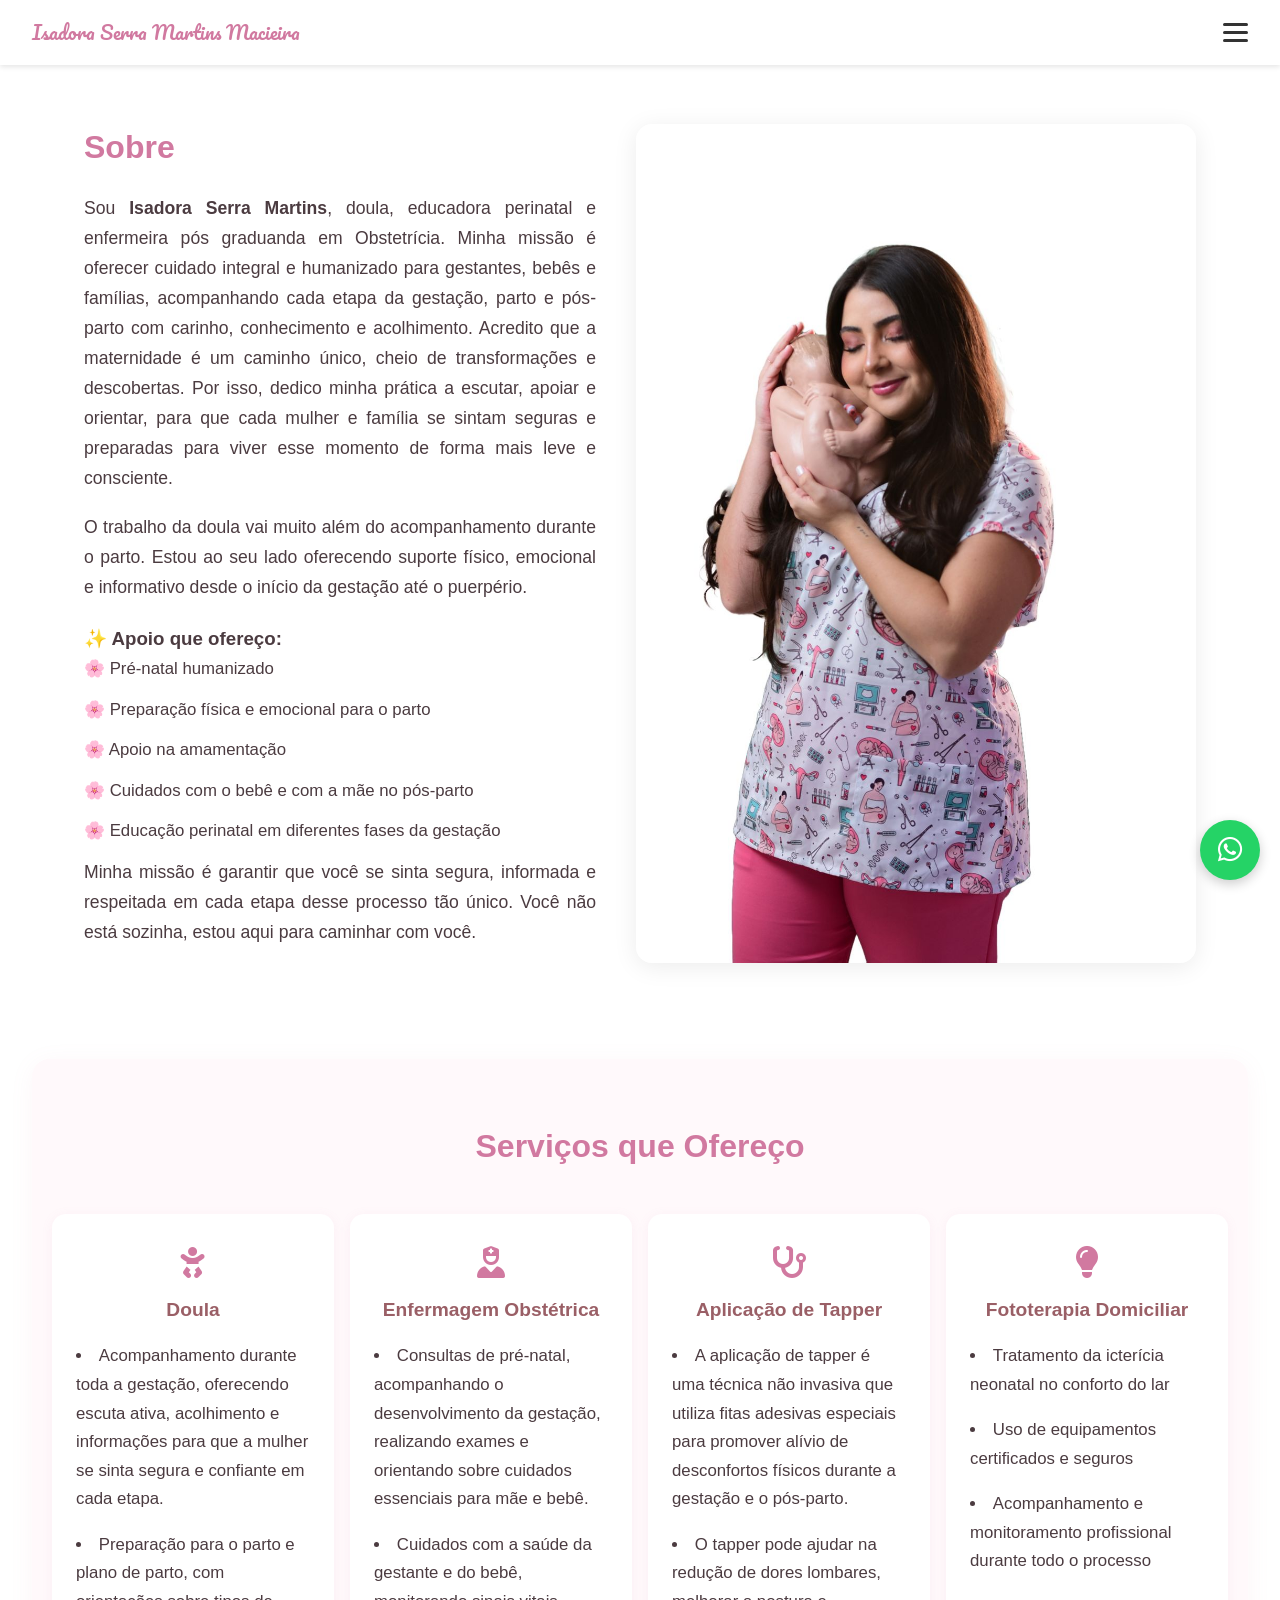
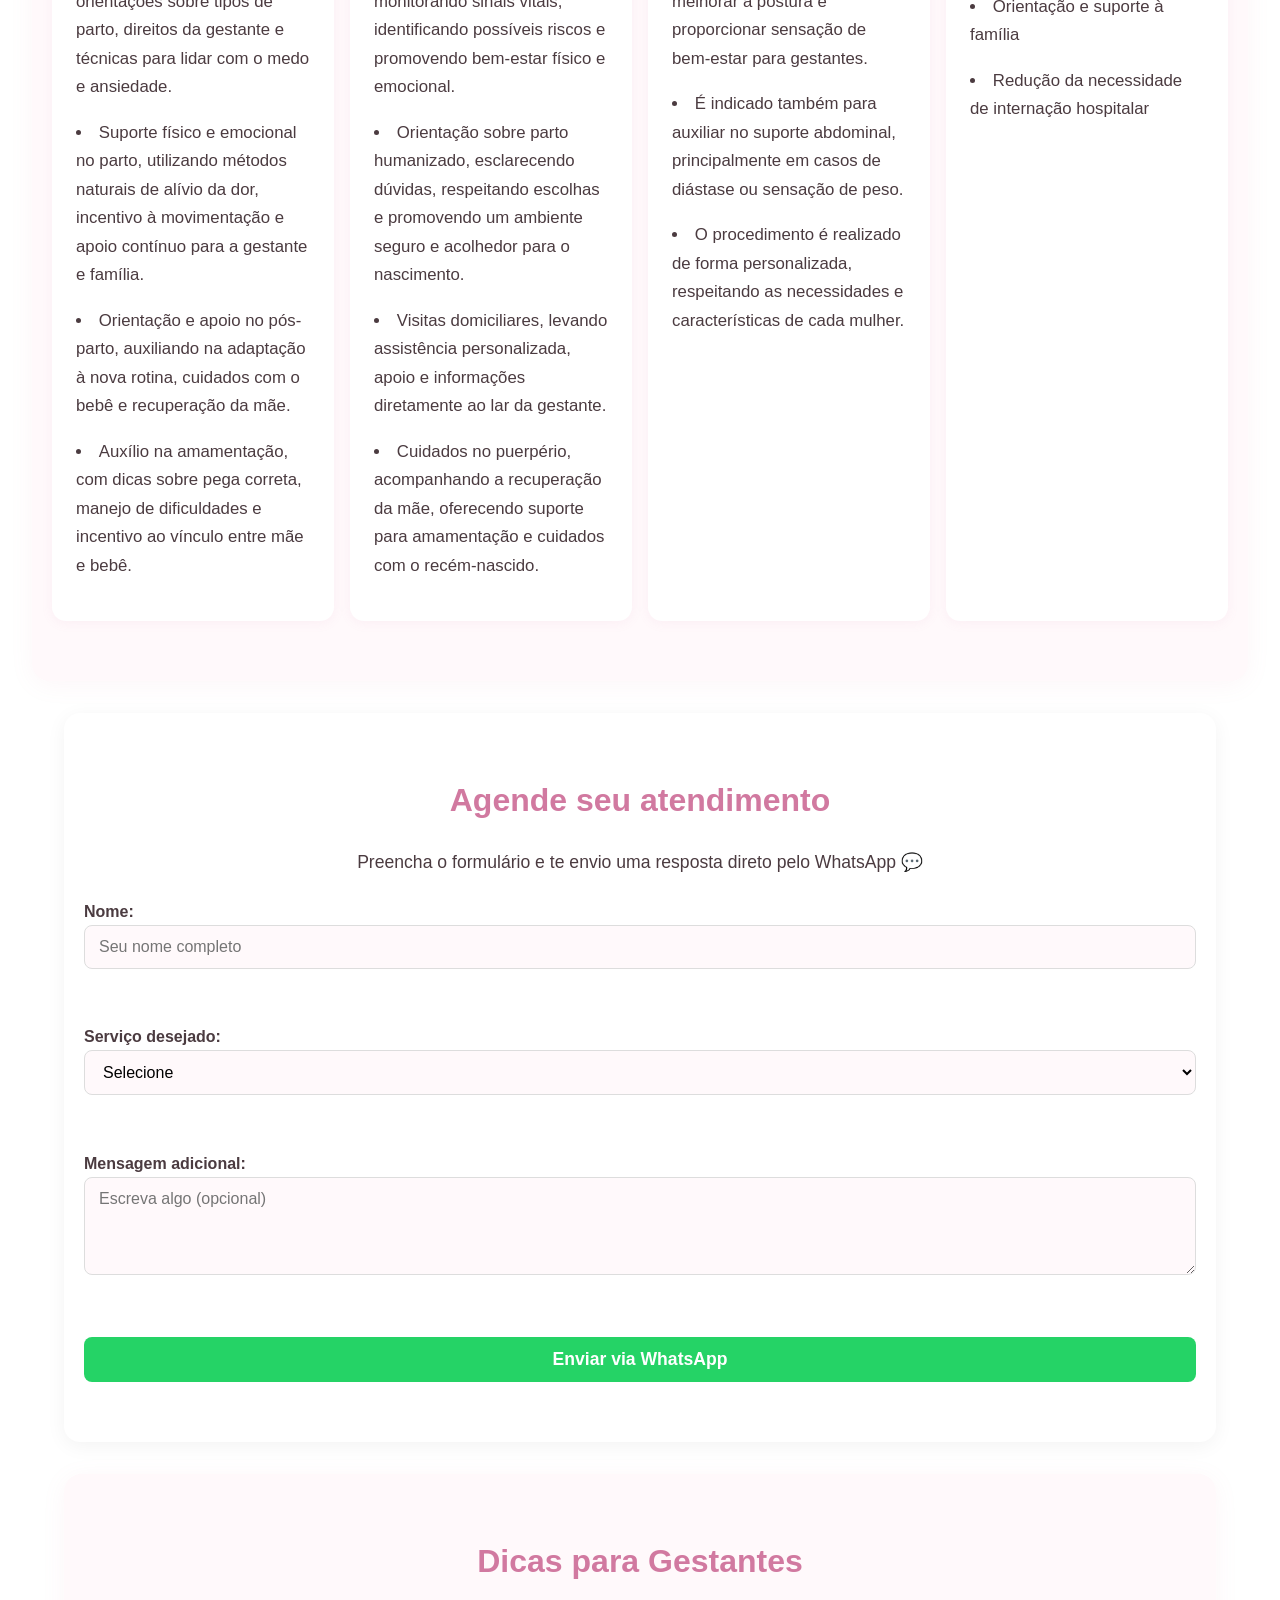
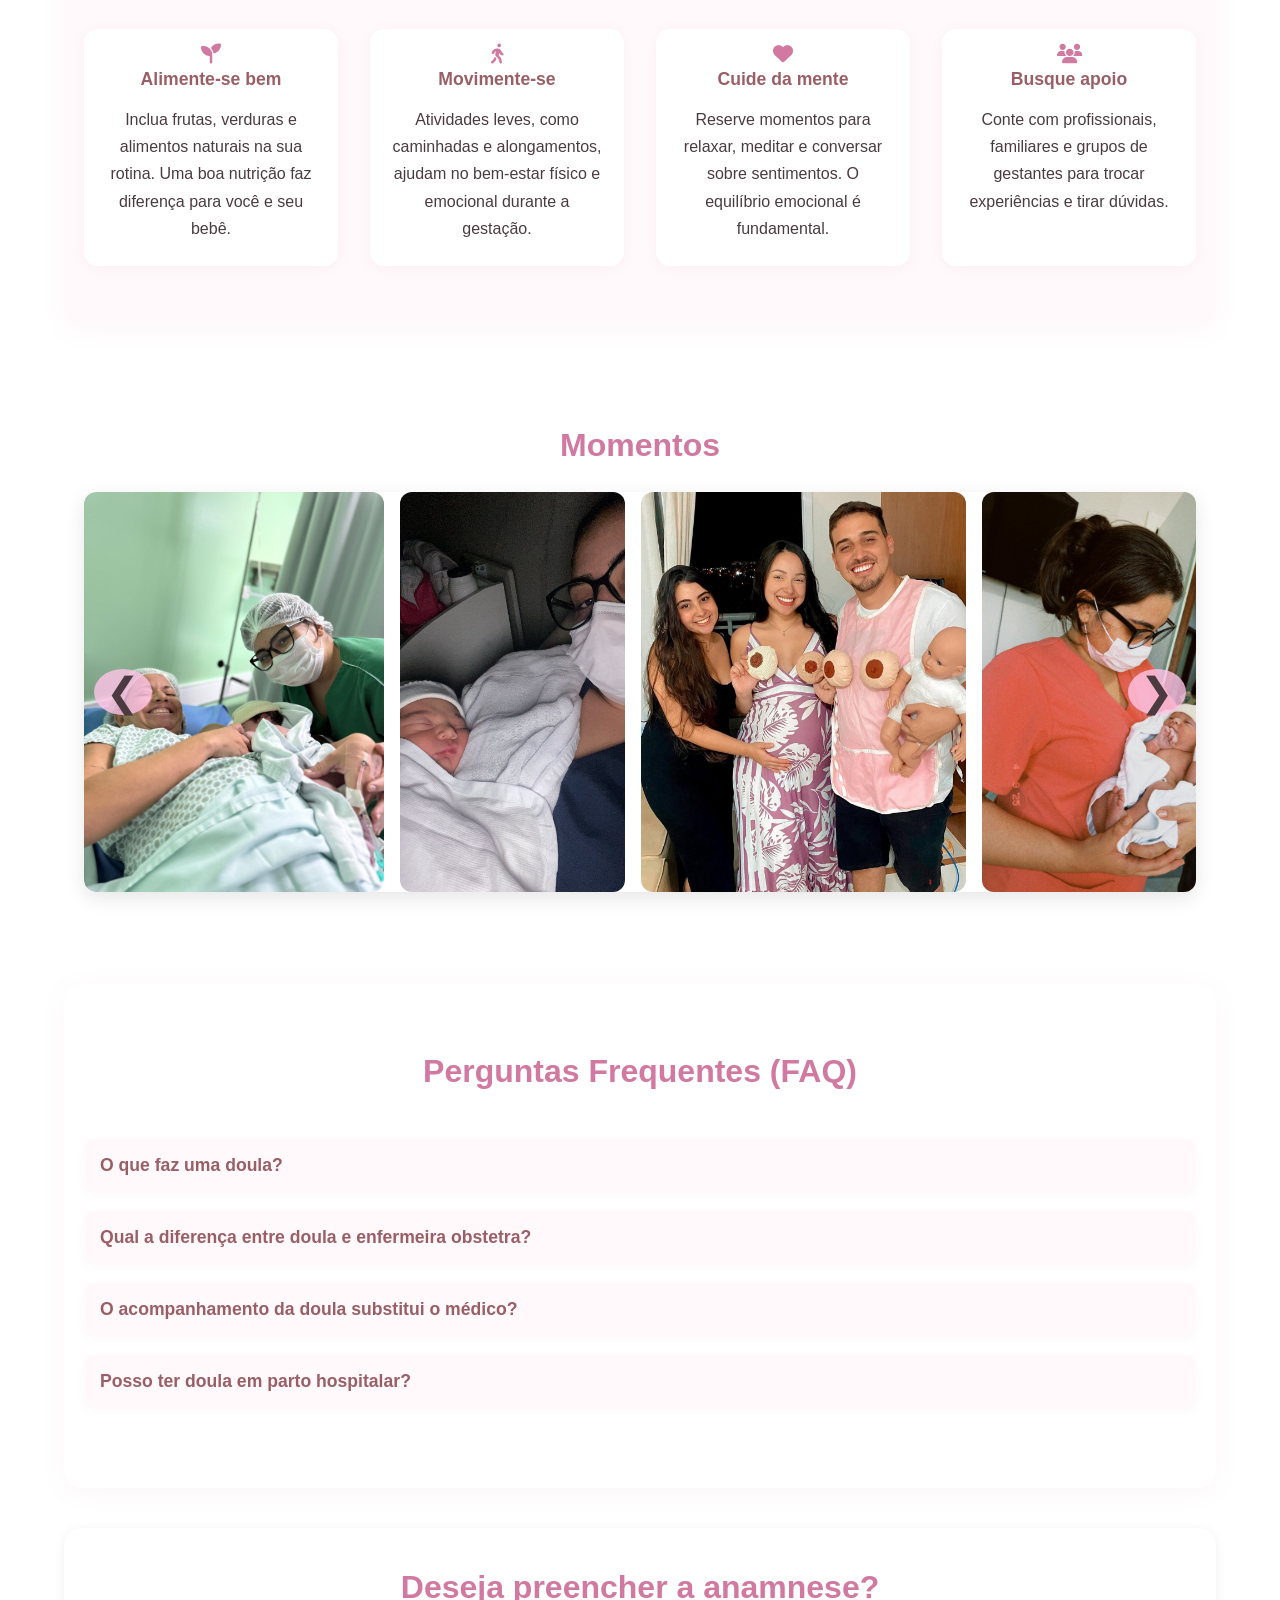
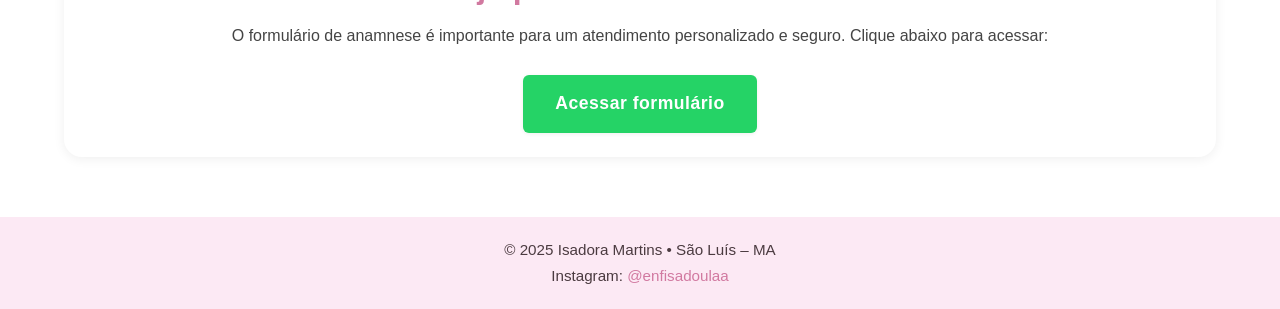
<file: index.html>
<!DOCTYPE html>
<html lang="pt-br">
  <head>
    <meta charset="UTF-8" />
    <meta name="viewport" content="width=device-width, initial-scale=1.0" />
    <title>Isadora Martins • Doula e Enfermeira</title>
    <link rel="stylesheet" href="style.css" />

    <!-- Font Awesome para ícones -->
    <link
      rel="stylesheet"
      href="https://cdnjs.cloudflare.com/ajax/libs/font-awesome/6.5.0/css/all.min.css"
      crossorigin="anonymous"
    />
    <!-- Google Fonts para logo manuscrita -->
    <link
      href="https://fonts.googleapis.com/css2?family=Pacifico&display=swap"
      rel="stylesheet"
    />
  </head>
  <body>
    <header class="navbar">
      <div class="logo">Isadora Serra Martins Macieira</div>
      <nav class="nav-links" id="nav-links">
        <a href="#sobre">Sobre</a>
        <a href="#carrossel">Momentos</a>
        <a href="#servicos">Serviços</a>
        <a href="#contato">Contato</a>
        <a href="anamnese.html">Anamnese</a>
      </nav>
      <div class="hamburger" id="hamburger">
        <span></span>
        <span></span>
        <span></span>
      </div>
    </header>

    <section id="sobre" class="sobre-container">
      <div class="sobre-texto">
        <h2>Sobre</h2>
        <p>
          Sou <strong>Isadora Serra Martins</strong>, doula, educadora perinatal
          e enfermeira pós graduanda em Obstetrícia. Minha missão é oferecer
          cuidado integral e humanizado para gestantes, bebês e famílias,
          acompanhando cada etapa da gestação, parto e pós-parto com carinho,
          conhecimento e acolhimento. Acredito que a maternidade é um caminho
          único, cheio de transformações e descobertas. Por isso, dedico minha
          prática a escutar, apoiar e orientar, para que cada mulher e família
          se sintam seguras e preparadas para viver esse momento de forma mais
          leve e consciente.
        </p>

        <p>
          O trabalho da doula vai muito além do acompanhamento durante o parto.
          Estou ao seu lado oferecendo suporte físico, emocional e informativo
          desde o início da gestação até o puerpério.
        </p>

        <h3>✨ Apoio que ofereço:</h3>
        <ul class="apoio-lista">
          <li>🌸 Pré-natal humanizado</li>
          <li>🌸 Preparação física e emocional para o parto</li>
          <li>🌸 Apoio na amamentação</li>
          <li>🌸 Cuidados com o bebê e com a mãe no pós-parto</li>
          <li>🌸 Educação perinatal em diferentes fases da gestação</li>
        </ul>

        <p>
          Minha missão é garantir que você se sinta segura, informada e
          respeitada em cada etapa desse processo tão único. Você não está
          sozinha, estou aqui para caminhar com você.
        </p>
      </div>
      <div class="sobre-imagem">
        <img
          src="/momentos/bd360cfd-e242-46d6-9f64-256aa66e1a27.JPG"
          alt="Isadora Martins"
          loading="lazy"
        />
      </div>
    </section>

    <section id="servicos" class="servicos-container">
      <h2>Serviços que Ofereço</h2>
      <div class="servicos-lista">
        <div class="servico-card">
          <i class="fas fa-baby fa-2x"></i>
          <h3>Doula</h3>
          <ul>
            <li>
              Acompanhamento durante toda a gestação, oferecendo escuta ativa,
              acolhimento e informações para que a mulher se sinta segura e
              confiante em cada etapa.
            </li>
            <li>
              Preparação para o parto e plano de parto, com orientações sobre
              tipos de parto, direitos da gestante e técnicas para lidar com o
              medo e ansiedade.
            </li>
            <li>
              Suporte físico e emocional no parto, utilizando métodos naturais
              de alívio da dor, incentivo à movimentação e apoio contínuo para a
              gestante e família.
            </li>
            <li>
              Orientação e apoio no pós-parto, auxiliando na adaptação à nova
              rotina, cuidados com o bebê e recuperação da mãe.
            </li>
            <li>
              Auxílio na amamentação, com dicas sobre pega correta, manejo de
              dificuldades e incentivo ao vínculo entre mãe e bebê.
            </li>
          </ul>
        </div>
        <div class="servico-card">
          <i class="fas fa-user-nurse fa-2x"></i>
          <h3>Enfermagem Obstétrica</h3>
          <ul>
            <li>
              Consultas de pré-natal, acompanhando o desenvolvimento da
              gestação, realizando exames e orientando sobre cuidados essenciais
              para mãe e bebê.
            </li>
            <li>
              Cuidados com a saúde da gestante e do bebê, monitorando sinais
              vitais, identificando possíveis riscos e promovendo bem-estar
              físico e emocional.
            </li>
            <li>
              Orientação sobre parto humanizado, esclarecendo dúvidas,
              respeitando escolhas e promovendo um ambiente seguro e acolhedor
              para o nascimento.
            </li>
            <li>
              Visitas domiciliares, levando assistência personalizada, apoio e
              informações diretamente ao lar da gestante.
            </li>
            <li>
              Cuidados no puerpério, acompanhando a recuperação da mãe,
              oferecendo suporte para amamentação e cuidados com o
              recém-nascido.
            </li>
          </ul>
        </div>

        <div class="servico-card">
          <i class="fas fa-stethoscope fa-2x"></i>
          <h3>Aplicação de Tapper</h3>
          <ul>
            <li>
              A aplicação de tapper é uma técnica não invasiva que utiliza fitas
              adesivas especiais para promover alívio de desconfortos físicos
              durante a gestação e o pós-parto.
            </li>
            <li>
              O tapper pode ajudar na redução de dores lombares, melhorar a
              postura e proporcionar sensação de bem-estar para gestantes.
            </li>
            <li>
              É indicado também para auxiliar no suporte abdominal,
              principalmente em casos de diástase ou sensação de peso.
            </li>
            <li>
              O procedimento é realizado de forma personalizada, respeitando as
              necessidades e características de cada mulher.
            </li>
          </ul>
        </div>

        <div class="servico-card">
          <i class="fas fa-lightbulb fa-2x"></i>
          <h3>Fototerapia Domiciliar</h3>
          <ul>
            <li>Tratamento da icterícia neonatal no conforto do lar</li>
            <li>Uso de equipamentos certificados e seguros</li>
            <li>Acompanhamento e monitoramento profissional durante todo o processo</li>
            <li>Orientação e suporte à família</li>
            <li>Redução da necessidade de internação hospitalar</li>
          </ul>
        </div>
      </div>
    </section>

    <!-- Botão de WhatsApp -->
    <a
      class="whatsapp-button"
      href="https://wa.me/5598988583345"
      target="_blank"
      aria-label="Fale comigo no WhatsApp"
    >
      <i class="fab fa-whatsapp"></i>
    </a>

    <section id="contato">
      <h2>Agende seu atendimento</h2>
      <p>
        Preencha o formulário e te envio uma resposta direto pelo WhatsApp 💬
      </p>

      <form id="whatsapp-form" onsubmit="enviarParaWhatsApp(event)">
        <label
          >Nome:<br />
          <input
            type="text"
            id="nome"
            required
            placeholder="Seu nome completo"
          /> </label
        ><br /><br />

        <label
          >Serviço desejado:<br />
          <select id="servico" required>
            <option value="">Selecione</option>
            <option value="Consulta gestacional">Consulta gestacional</option>
            <option value="Acompanhamento de parto">
              Acompanhamento de parto
            </option>
            <option value="Apoio pós-parto">Apoio pós-parto</option>
            <option value="Amamentação">Amamentação</option>
          </select> </label
        ><br /><br />

        <label
          >Mensagem adicional:<br />
          <textarea
            id="mensagem"
            rows="4"
            placeholder="Escreva algo (opcional)"
          ></textarea></label
        ><br /><br />

        <button type="submit">Enviar via WhatsApp</button>
      </form>
    </section>

    <section id="dicas" class="dicas-container">
      <h2>Dicas para Gestantes</h2>
      <div class="dicas-lista">
        <div class="dica-card">
          <i class="fas fa-seedling fa-lg"></i>
          <h3>Alimente-se bem</h3>
          <p>
            Inclua frutas, verduras e alimentos naturais na sua rotina. Uma boa
            nutrição faz diferença para você e seu bebê.
          </p>
        </div>
        <div class="dica-card">
          <i class="fas fa-walking fa-lg"></i>
          <h3>Movimente-se</h3>
          <p>
            Atividades leves, como caminhadas e alongamentos, ajudam no
            bem-estar físico e emocional durante a gestação.
          </p>
        </div>
        <div class="dica-card">
          <i class="fas fa-heart fa-lg"></i>
          <h3>Cuide da mente</h3>
          <p>
            Reserve momentos para relaxar, meditar e conversar sobre
            sentimentos. O equilíbrio emocional é fundamental.
          </p>
        </div>
        <div class="dica-card">
          <i class="fas fa-users fa-lg"></i>
          <h3>Busque apoio</h3>
          <p>
            Conte com profissionais, familiares e grupos de gestantes para
            trocar experiências e tirar dúvidas.
          </p>
        </div>
      </div>
    </section>

    <section id="carrossel">
      <h2>Momentos</h2>
      <div class="carousel-container">
        <button class="prev" aria-label="Imagem anterior">&#10094;</button>

        <div class="carousel-slide" id="carousel-slide">
          <!-- As imagens serão inseridas pelo JS -->
        </div>

        <button class="next" aria-label="Próxima imagem">&#10095;</button>
      </div>
    </section>

    <section id="faq" class="faq-container">
      <h2>Perguntas Frequentes (FAQ)</h2>
      <div class="faq-lista">
        <div class="faq-item">
          <button class="faq-pergunta">O que faz uma doula?</button>
          <div class="faq-resposta">
            A doula é uma profissional que acompanha a gestante desde o início
            da gravidez até o pós-parto, oferecendo suporte físico, emocional e
            informativo. Ela ajuda a mulher a se preparar para o parto,
            esclarece dúvidas, orienta sobre técnicas de alívio da dor,
            respiração e posições, além de proporcionar acolhimento e segurança.
            A doula não realiza procedimentos médicos, mas está presente para
            garantir que a gestante se sinta amparada e respeitada em todas as
            etapas do processo.
          </div>
        </div>
        <div class="faq-item">
          <button class="faq-pergunta">
            Qual a diferença entre doula e enfermeira obstetra?
          </button>
          <div class="faq-resposta">
            A doula tem como principal função o apoio emocional, físico e
            informativo à gestante, sem realizar procedimentos médicos. Já a
            enfermeira obstetra é uma profissional de saúde habilitada para
            realizar cuidados clínicos, como consultas de pré-natal,
            monitoramento de sinais vitais, administração de medicamentos e
            assistência ao parto. Enquanto a doula complementa o cuidado com
            acolhimento e suporte, a enfermeira obstetra atua diretamente na
            saúde materno-infantil, podendo intervir em situações clínicas.
          </div>
        </div>
        <div class="faq-item">
          <button class="faq-pergunta">
            O acompanhamento da doula substitui o médico?
          </button>
          <div class="faq-resposta">
            Não. O trabalho da doula é complementar ao acompanhamento médico.
            Ela não substitui o obstetra, pediatra ou outros profissionais de
            saúde. A doula oferece suporte emocional, físico e informativo, mas
            todas as decisões clínicas e procedimentos médicos devem ser
            realizados por profissionais habilitados. O ideal é que a gestante
            conte com uma equipe multidisciplinar, onde a doula atua em conjunto
            com médicos e enfermeiros para garantir um cuidado integral.
          </div>
        </div>
        <div class="faq-item">
          <button class="faq-pergunta">
            Posso ter doula em parto hospitalar?
          </button>
          <div class="faq-resposta">
            Sim! A presença da doula é permitida em hospitais e é cada vez mais
            reconhecida como fundamental para o bem-estar da gestante. A doula
            pode ajudar a tornar o ambiente hospitalar mais acolhedor, apoiar a
            mulher nas decisões sobre o parto, facilitar a comunicação com a
            equipe médica e contribuir para uma experiência mais positiva e
            segura. É importante informar o hospital sobre o desejo de ter uma
            doula presente para garantir que tudo ocorra de forma tranquila.
          </div>
        </div>
      </div>
    </section>

    <section class="anamnese-chamada-container">
      <h2>Deseja preencher a anamnese?</h2>
      <p>
        O formulário de anamnese é importante para um atendimento personalizado
        e seguro. Clique abaixo para acessar:
      </p>
      <a href="anamnese.html" class="anamnese-chamada-btn"
        >Acessar formulário</a
      >
    </section>

    <footer>
      <p>© 2025 Isadora Martins • São Luís – MA</p>
      <p>
        Instagram:
        <a href="https://www.instagram.com/enfisadoulaa/" target="_blank"
          >@enfisadoulaa</a
        >
      </p>
    </footer>

    <!-- Scripts devem ser carregados antes do fechamento do body -->
    <script src="js/carrossel.js"></script>
    <script src="js/whatsapp.js"></script>
    <script src="js/navbar.js"></script>
    <script src="js/faq.js"></script>
  </body>
</html>
</file>
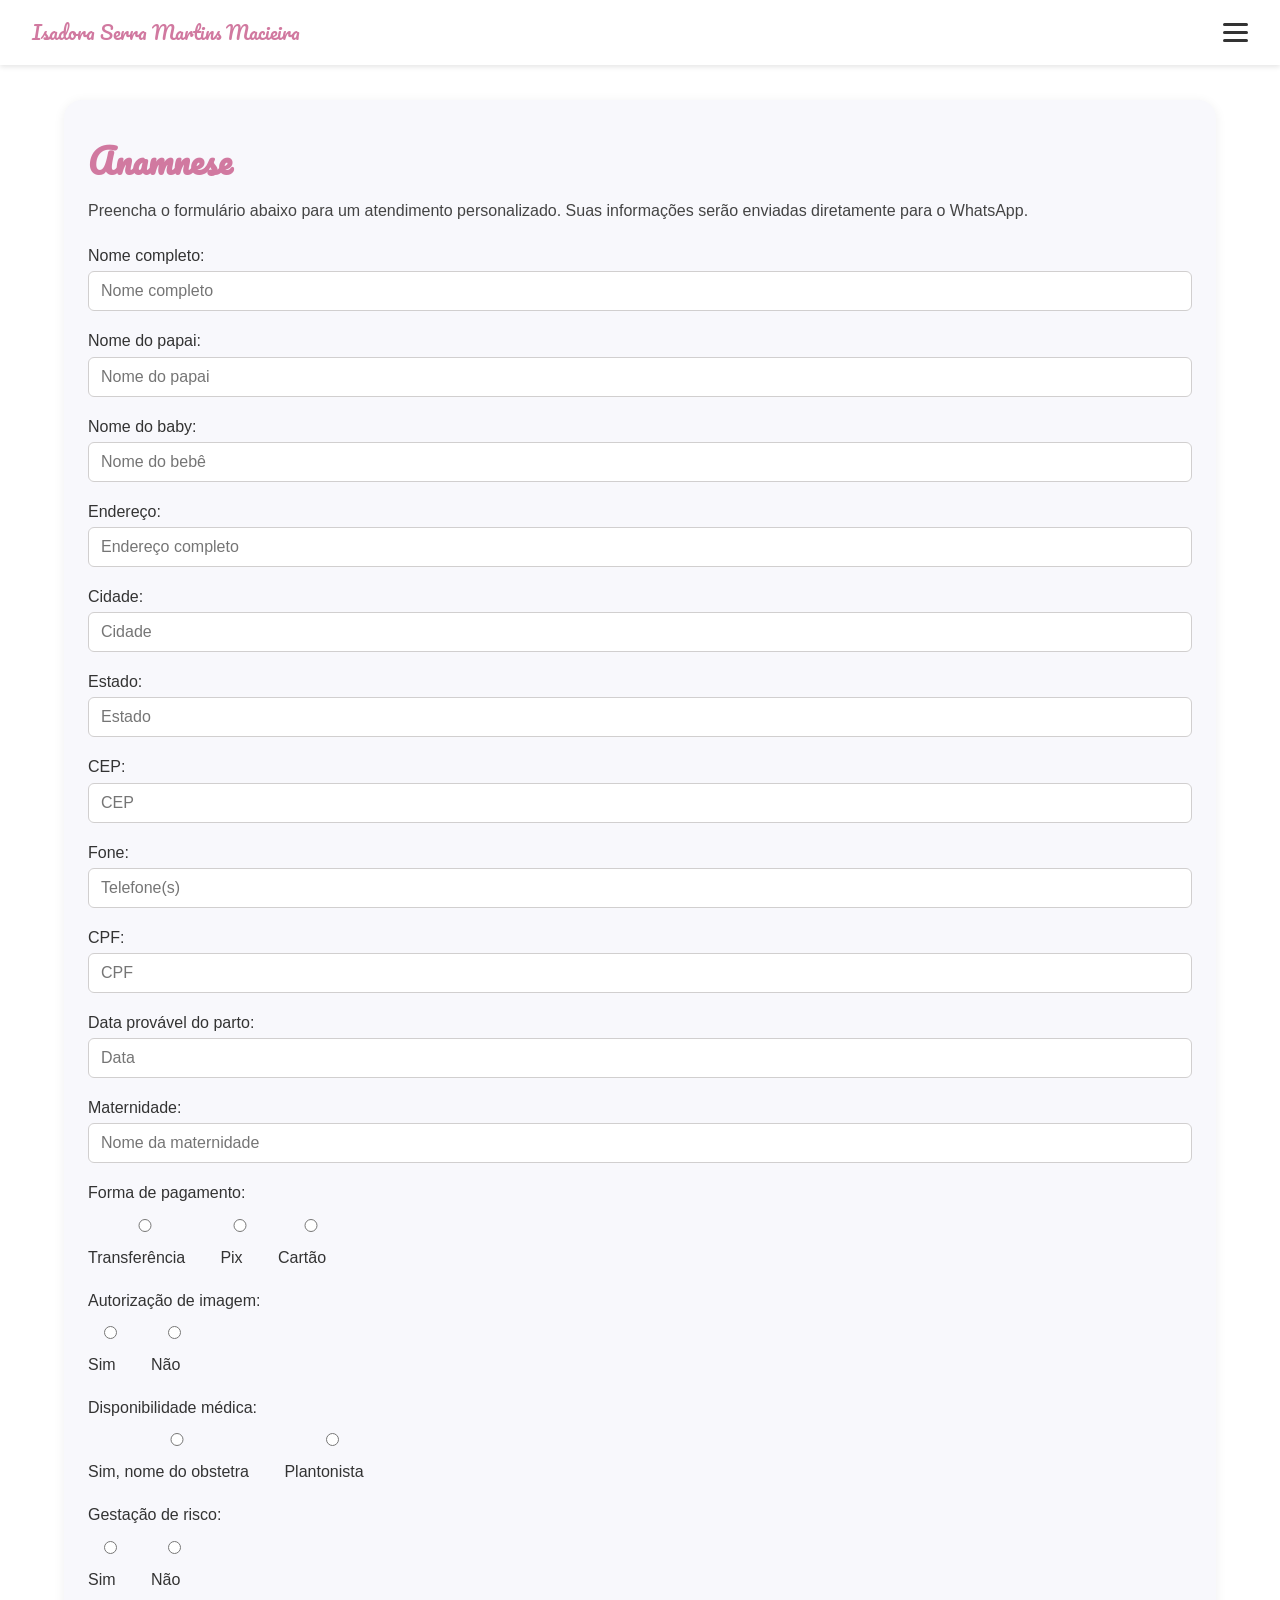
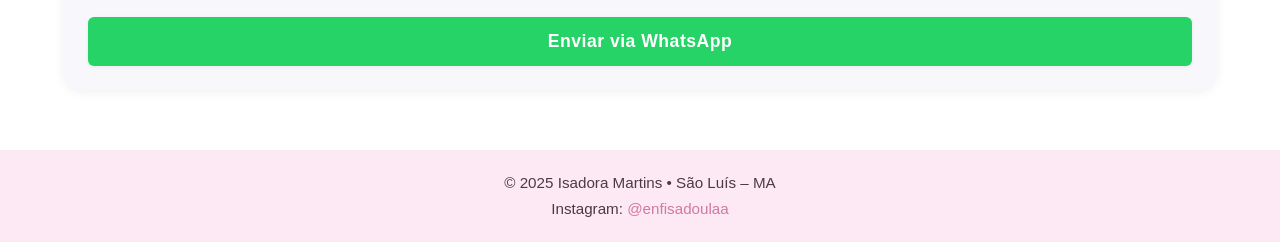
<file: anamnese.html>
<!DOCTYPE html>
<html lang="pt-br">
  <head>
    <meta charset="UTF-8" />
    <meta name="viewport" content="width=device-width, initial-scale=1.0" />
    <title>Anamnese • Isadora Martins</title>
    <link rel="stylesheet" href="style.css" />
    <!-- Font Awesome para ícones -->
    <link
      rel="stylesheet"
      href="https://cdnjs.cloudflare.com/ajax/libs/font-awesome/6.5.0/css/all.min.css"
      crossorigin="anonymous"
    />
    <!-- Google Fonts para logo manuscrita -->
    <link
      href="https://fonts.googleapis.com/css2?family=Pacifico&display=swap"
      rel="stylesheet"
    />
  </head>
  <body>
    <header class="navbar">
      <div class="logo">Isadora Serra Martins Macieira</div>
      <nav class="nav-links" id="nav-links">
        <a href="index.html#sobre">Sobre</a>
        <a href="index.html#carrossel">Momentos</a>
        <a href="index.html#servicos">Serviços</a>
        <a href="index.html#contato">Contato</a>
      </nav>
      <div class="hamburger" id="hamburger">
        <span></span>
        <span></span>
        <span></span>
      </div>
    </header>

    <main>
      <section id="anamnese" class="anamnese-container">
        <h2>Anamnese</h2>
        <p>
          Preencha o formulário abaixo para um atendimento personalizado. Suas
          informações serão enviadas diretamente para o WhatsApp.
        </p>
        <form id="anamnese-form">
          <label
            >Nome completo:<br />
            <input
              type="text"
              name="nome_completo"
              required
              placeholder="Nome completo"
            />
          </label>
          <label
            >Nome do papai:<br />
            <input type="text" name="nome_pai" placeholder="Nome do papai" />
          </label>
          <label
            >Nome do baby:<br />
            <input type="text" name="nome_baby" placeholder="Nome do bebê" />
          </label>
          <label
            >Endereço:<br />
            <input
              type="text"
              name="endereco"
              placeholder="Endereço completo"
            />
          </label>
          <label
            >Cidade:<br />
            <input type="text" name="cidade" placeholder="Cidade" />
          </label>
          <label
            >Estado:<br />
            <input type="text" name="estado" placeholder="Estado" />
          </label>
          <label
            >CEP:<br />
            <input type="text" name="cep" placeholder="CEP" />
          </label>
          <label
            >Fone:<br />
            <input type="text" name="fone" placeholder="Telefone(s)" />
          </label>
          <label
            >CPF:<br />
            <input type="text" name="cpf" placeholder="CPF" />
          </label>
          <label
            >Data provável do parto:<br />
            <input type="text" name="data_parto" placeholder="Data" />
          </label>
          <label
            >Maternidade:<br />
            <input
              type="text"
              name="maternidade"
              placeholder="Nome da maternidade"
            />
          </label>
          <label
            >Forma de pagamento:<br />
            <div class="anamnese-radio-group">
              <label
                ><input type="radio" name="pagamento" value="Transferência" />
                Transferência</label
              >
              <label
                ><input type="radio" name="pagamento" value="Pix" /> Pix</label
              >
              <label
                ><input type="radio" name="pagamento" value="Cartão" />
                Cartão</label
              >
            </div>
          </label>
          <label
            >Autorização de imagem:<br />
            <div class="anamnese-radio-group">
              <label
                ><input type="radio" name="imagem" value="Sim" required />
                Sim</label
              >
              <label
                ><input type="radio" name="imagem" value="Não" /> Não</label
              >
            </div>
          </label>
          <label>
            Disponibilidade médica:<br />
            <div class="anamnese-radio-group">
              <label>
                <input
                  type="radio"
                  name="disponibilidade"
                  value="Sim, nome do obstetra"
                  id="disponibilidade-obstetra"
                />
                Sim, nome do obstetra
              </label>
              <label>
                <input
                  type="radio"
                  name="disponibilidade"
                  value="Plantonista"
                  id="disponibilidade-plantonista"
                />
                Plantonista
              </label>
            </div>
            <input
              type="text"
              name="nome_obstetra"
              id="input-nome-obstetra"
              placeholder="Nome do obstetra"
              style="display: none; margin-top: 8px"
            />
          </label>
          <label>
            Gestação de risco:<br />
            <div class="anamnese-radio-group">
              <label
                ><input type="radio" name="risco" value="Sim" id="risco-sim" />
                Sim</label
              >
              <label
                ><input type="radio" name="risco" value="Não" id="risco-nao" />
                Não</label
              >
            </div>
            <div
              id="riscos-comuns-container"
              style="display: none; margin-top: 8px"
            >
              <span style="font-size: 0.98em; color: #555"
                >Selecione os riscos:</span
              ><br />
              <div class="anamnese-checkbox-group">
                <label
                  ><input type="checkbox" name="riscos[]" value="Hipertensão" />
                  Hipertensão</label
                >
                <label
                  ><input
                    type="checkbox"
                    name="riscos[]"
                    value="Diabetes gestacional"
                  />
                  Diabetes gestacional</label
                >
                <label
                  ><input
                    type="checkbox"
                    name="riscos[]"
                    value="Pré-eclâmpsia"
                  />
                  Pré-eclâmpsia</label
                >
                <label
                  ><input
                    type="checkbox"
                    name="riscos[]"
                    value="Infecção urinária"
                  />
                  Infecção urinária</label
                >
                <label
                  ><input
                    type="checkbox"
                    name="riscos[]"
                    value="Descolamento de placenta"
                  />
                  Descolamento de placenta</label
                >
                <label
                  ><input
                    type="checkbox"
                    name="riscos[]"
                    value="Parto prematuro"
                  />
                  Parto prematuro</label
                >
                <label
                  ><input
                    type="checkbox"
                    name="riscos[]"
                    value="Outros"
                    id="riscos-outros"
                  />
                  Outros</label
                >
                <input
                  type="text"
                  name="riscos_outros"
                  id="input-riscos-outros"
                  placeholder="Descreva outros riscos"
                  style="display: none; margin-top: 8px"
                />
              </div>
            </div>
          </label>
          <button type="submit" class="anamnese-whatsapp">
            Enviar via WhatsApp
          </button>
        </form>
      </section>
    </main>

    <footer>
      <p>© 2025 Isadora Martins • São Luís – MA</p>
      <p>
        Instagram:
        <a href="https://www.instagram.com/enfisadoulaa/" target="_blank"
          >@enfisadoulaa</a
        >
      </p>
    </footer>

    <script>
      // Envio do formulário de anamnese para o WhatsApp
      document.addEventListener("DOMContentLoaded", function () {
        // Lógica para mostrar/esconder campos extras
        const inputNomeObstetra = document.getElementById(
          "input-nome-obstetra"
        );
        const radioObstetra = document.getElementById(
          "disponibilidade-obstetra"
        );
        const radioPlantonista = document.getElementById(
          "disponibilidade-plantonista"
        );
        if (radioObstetra && inputNomeObstetra && radioPlantonista) {
          radioObstetra.addEventListener("change", function () {
            if (this.checked) inputNomeObstetra.style.display = "block";
          });
          radioPlantonista.addEventListener("change", function () {
            if (this.checked) inputNomeObstetra.style.display = "none";
          });
        }

        // Lógica para mostrar/esconder riscos comuns
        const riscoSim = document.getElementById("risco-sim");
        const riscoNao = document.getElementById("risco-nao");
        const riscosContainer = document.getElementById(
          "riscos-comuns-container"
        );
        if (riscoSim && riscoNao && riscosContainer) {
          riscoSim.addEventListener("change", function () {
            if (this.checked) riscosContainer.style.display = "block";
          });
          riscoNao.addEventListener("change", function () {
            if (this.checked) riscosContainer.style.display = "none";
          });
        }

        // Lógica para mostrar input Outros
        const riscosOutros = document.getElementById("riscos-outros");
        const inputRiscosOutros = document.getElementById(
          "input-riscos-outros"
        );
        if (riscosOutros && inputRiscosOutros) {
          riscosOutros.addEventListener("change", function () {
            inputRiscosOutros.style.display = this.checked ? "block" : "none";
          });
        }

        // Envio do formulário para o WhatsApp
        const anamneseForm = document.getElementById("anamnese-form");
        if (anamneseForm) {
          anamneseForm.addEventListener("submit", function (e) {
            e.preventDefault();
            const data = new FormData(anamneseForm);
            let msg = "*Anamnese preenchida pelo site*%0A";
            msg += `Nome completo: ${data.get("nome_completo") || "-"}%0A`;
            msg += `Nome do papai: ${data.get("nome_pai") || "-"}%0A`;
            msg += `Nome do baby: ${data.get("nome_baby") || "-"}%0A`;
            msg += `Endereço: ${data.get("endereco") || "-"}%0A`;
            msg += `Cidade: ${data.get("cidade") || "-"}%0A`;
            msg += `Estado: ${data.get("estado") || "-"}%0A`;
            msg += `CEP: ${data.get("cep") || "-"}%0A`;
            msg += `Fone: ${data.get("fone") || "-"}%0A`;
            msg += `CPF: ${data.get("cpf") || "-"}%0A`;
            msg += `Data provável do parto: ${
              data.get("data_parto") || "-"
            }%0A`;
            msg += `Maternidade: ${data.get("maternidade") || "-"}%0A`;
            msg += `Forma de pagamento: ${data.get("pagamento") || "-"}%0A`;
            msg += `Autorização de imagem: ${data.get("imagem") || "-"}%0A`;
            msg += `Disponibilidade médica: ${
              data.get("disponibilidade") || "-"
            }%0A`;
            if (data.get("disponibilidade") === "Sim, nome do obstetra") {
              msg += `Nome do obstetra: ${data.get("nome_obstetra") || "-"}%0A`;
            }
            msg += `Gestação de risco: ${data.get("risco") || "-"}%0A`;
            if (data.get("risco") === "Sim") {
              const riscosMarcados = data.getAll("riscos[]");
              msg += `Riscos: ${
                riscosMarcados.length ? riscosMarcados.join(", ") : "-"
              }%0A`;
              if (riscosMarcados.includes("Outros")) {
                msg += `Outros riscos: ${data.get("riscos_outros") || "-"}%0A`;
              }
            }
            const url = `https://wa.me/5598988583345?text=${msg}`;
            window.open(url, "_blank");
          });
        }
      });
    </script>
    <script src="js/navbar.js"></script>
    <script src="js/navbar.js"></script>
  </body>
</html>
</file>
<file: style.css>
/* ====== CHAMADA ANAMNESE ====== */
.anamnese-chamada-container {
  border-radius: 18px;
  box-shadow: 0 2px 12px #0001;
  max-width: 90vw;
  margin: 40px auto 32px auto;
  padding: 32px 24px 24px 24px;
  text-align: center;
}
.anamnese-chamada-container h2 {
  font-size: 2rem;
  margin-bottom: 8px;
}
.anamnese-chamada-container p {
  color: #444;
  margin-bottom: 18px;
}
.anamnese-chamada-btn {
  display: inline-block;
  background: #25d366;
  color: #fff;
  border: none;
  border-radius: 6px;
  padding: 14px 32px;
  font-size: 1.1rem;
  font-weight: bold;
  cursor: pointer;
  transition: background 0.2s;
  margin-top: 8px;
  box-shadow: 0 1px 4px #0001;
  letter-spacing: 0.5px;
  text-decoration: none;
}
.anamnese-chamada-btn:hover {
  background: #1ebe57;
}
.anamnese-checkbox-group {
  display: flex;
  flex-wrap: wrap;
  gap: 14px 18px;
  margin: 8px 0 0 0;
}
.anamnese-checkbox-group label {
  font-weight: 400;
  color: #444;
  margin-bottom: 0;
  display: flex;
  align-items: center;
  gap: 4px;
  font-size: 1rem;
}
.anamnese-radio-group {
  display: flex;
  gap: 18px;
  margin: 6px 0 12px 0;
}
.anamnese-radio-group label {
  font-weight: 400;
  color: #444;
  margin-bottom: 0;
  display: flex;
  align-items: center;
  gap: 4px;
  font-size: 1rem;
}
/* ====== ANAMNESE FORMULÁRIO (PÁGINA DEDICADA) ====== */
.anamnese-container {
  background: #f8f8fc;
  border-radius: 18px;
  box-shadow: 0 2px 12px #0001;
  max-width: 90vw;
  margin: 40px auto 32px auto;
  padding: 32px 24px 24px 24px;
}
.anamnese-container h2 {
  font-family: "Pacifico", cursive;
  font-size: 2.1rem;
  margin-bottom: 8px;
}
.anamnese-container p {
  color: #444;
  margin-bottom: 18px;
}
.anamnese-container label {
  font-weight: 500;
  color: #333;
  display: block;
  margin-bottom: 4px;
}
.anamnese-container input,
.anamnese-container select,
.anamnese-container textarea {
  width: 100%;
  padding: 10px 12px;
  border: 1px solid #d1cfcf;
  border-radius: 6px;
  margin-top: 2px;
  margin-bottom: 12px;
  font-size: 1rem;
  background: #fff;
  box-sizing: border-box;
  transition: border 0.2s;
}
.anamnese-container input:focus,
.anamnese-container select:focus,
.anamnese-container textarea:focus {
  border: 1.5px solid #b97a57;
  outline: none;
}
.anamnese-container textarea {
  resize: vertical;
}
.anamnese-whatsapp {
  background: #25d366;
  color: #fff;
  border: none;
  border-radius: 6px;
  padding: 14px 0;
  width: 100%;
  font-size: 1.1rem;
  font-weight: bold;
  cursor: pointer;
  transition: background 0.2s;
  margin-top: 8px;
  box-shadow: 0 1px 4px #0001;
  letter-spacing: 0.5px;
}
.anamnese-whatsapp:hover {
  background: #1ebe57;
}
@media (max-width: 600px) {
  .anamnese-container {
    padding: 18px 6vw 18px 6vw;
  }
}
/* Dicas */
.dicas-container {
  background: #fff9fb;
  padding: 60px 20px;
  max-width: 90vw;
  margin: 2rem auto;
  border-radius: 18px;
  box-shadow: 0 4px 24px rgba(209, 121, 160, 0.07);
}
.dicas-container h2 {
  color: #d179a0;
  text-align: center;
  font-size: 2em;
  margin-bottom: 2.5rem;
}
.dicas-lista {
  display: flex;
  gap: 2rem;
  justify-content: center;
  flex-wrap: wrap;
}
.dica-card {
  background: #fff;
  border-radius: 14px;
  box-shadow: 0 2px 12px rgba(209, 121, 160, 0.08);
  padding: 1.5rem 1.2rem;
  max-width: 260px;
  min-width: 200px;
  flex: 1 1 200px;
  display: flex;
  flex-direction: column;
  align-items: center;
  text-align: center;
}
.dica-card i {
  color: #d179a0;
  margin-bottom: 0.7rem;
}
.dica-card h3 {
  color: #9a5f66;
  font-size: 1.1em;
  margin-bottom: 0.7rem;
}
.dica-card p {
  color: #4b3b40;
  font-size: 1em;
}

@media (max-width: 900px) {
  .dicas-lista {
    flex-direction: column;
    gap: 1.5rem;
    align-items: center;
  }
  .dica-card {
    max-width: 98vw;
    min-width: 0;
  }
}

@media (max-width: 600px) {
  .servicos-container,
  .dicas-container,
  .faq-container,
  #contato,
  section {
    padding: 32px 6vw;
    max-width: 100vw;
    border-radius: 10px;
  }
  .servicos-lista {
    flex-direction: column;
    gap: 1.2rem;
    align-items: center;
  }
  .servico-card {
    max-width: 98vw;
    min-width: 0;
    padding: 1.2rem 0.7rem 1rem 0.7rem;
  }
  .dicas-lista {
    gap: 1rem;
  }
  .dica-card {
    padding: 1rem 0.7rem;
  }
  .faq-lista {
    padding: 0 0.5rem;
  }
  header {
    padding: 32px 6vw;
  }
  header h1 {
    font-size: 2em;
  }
  .logo {
    font-size: 1.1em;
  }
  .sobre-container {
    flex-direction: column;
    align-items: center;
    gap: 1.2rem;
  }
  .sobre-imagem {
    justify-content: center;
    margin-top: 1rem;
    flex: 0 0 auto;
    width: 100%;
  }
  .sobre-imagem img {
    max-width: 98vw;
  }
  #carrossel {
    width: 98vw;
    padding: 0;
  }
  .carousel-container {
    max-width: 98vw;
  }
}

@media (max-width: 430px) {
  html {
    font-size: 15px;
  }
  .logo {
    font-size: 1em;
  }
  header h1 {
    font-size: 1.3em;
  }
  .servico-card h3,
  .dica-card h3 {
    font-size: 1em;
  }
  .faq-pergunta {
    font-size: 1em;
    padding: 0.7rem;
  }
  .faq-resposta {
    padding: 0.7rem;
  }
}

/* FAQ */
.faq-container {
  background: #fff;
  padding: 60px 20px;
  max-width: 90vw;
  margin: 2rem auto 2rem auto;
  border-radius: 18px;
  box-shadow: 0 4px 24px rgba(209, 121, 160, 0.07);
}
.faq-container h2 {
  color: #d179a0;
  text-align: center;
  font-size: 2em;
  margin-bottom: 2.5rem;
}
.faq-lista {
  margin: 0 auto;
}
.faq-item {
  margin-bottom: 1.2rem;
  border-radius: 10px;
  background: #fff9fb;
  box-shadow: 0 2px 8px rgba(209, 121, 160, 0.06);
  overflow: hidden;
}
.faq-pergunta {
  width: 100%;
  background: none;
  border: none;
  color: #9a5f66;
  font-size: 1.1em;
  font-weight: bold;
  text-align: left;
  padding: 1rem;
  cursor: pointer;
  outline: none;
  transition: background 0.2s;
}
.faq-pergunta:hover {
  background: #ffe0f1;
}
.faq-resposta {
  display: none;
  padding: 1rem;
  color: #4b3b40;
  font-size: 1em;
}
.faq-item.open .faq-resposta {
  display: block;
}
/* Scrollbar personalizada */
::-webkit-scrollbar {
  width: 12px;
  background: #fff9fb;
}
::-webkit-scrollbar-thumb {
  background: #ffc5e8;
  border-radius: 8px;
  border: 2px solid #fff9fb;
}
::-webkit-scrollbar-thumb:hover {
  background: #d179a0;
}
html {
  scrollbar-color: #ffc5e8 #fff9fb;
  scrollbar-width: thin;
}
/* Serviços */
.servicos-container {
  background: #fff9fb;
  padding: 60px 20px;
  max-width: 95vw;
  margin: 2rem auto 2rem auto;
  border-radius: 18px;
  box-shadow: 0 4px 24px rgba(209, 121, 160, 0.07);
}

.servicos-container h2 {
  color: #d179a0;
  text-align: center;
  font-size: 2em;
  margin-bottom: 2.5rem;
}

.servicos-lista {
  display: flex;
  gap: 1rem;
  justify-content: center;
  flex-wrap: nowrap;
}

.servico-card {
  background: #fff;
  border-radius: 14px;
  box-shadow: 0 2px 12px rgba(209, 121, 160, 0.08);
  padding: 2rem 1.5rem 1.5rem 1.5rem;
  max-width: 400px;
  min-width: 260px;
  flex: 1 1 260px;
  display: flex;
  flex-direction: column;
  align-items: center;
  transition: box-shadow 0.2s;
}

.servico-card:hover {
  box-shadow: 0 6px 24px rgba(209, 121, 160, 0.16);
}

.servico-card i {
  color: #d179a0;
  margin-bottom: 1rem;
}

.servico-card h3 {
  color: #9a5f66;
  font-size: 1.2em;
  margin-bottom: 1rem;
  text-align: center;
  font-family: "Segoe UI", sans-serif;
}

.servico-card ul {
  list-style: disc inside;
  color: #4b3b40;
  font-size: 1em;
  padding-left: 0;
  margin: 0;
}

.servico-card ul li {
  margin-bottom: 1em;
  text-align: left;
}

@media (max-width: 900px) {
  .servicos-lista {
    flex-direction: column;
    gap: 2rem;
    align-items: center;
  }
  .servico-card {
    max-width: 95vw;
    min-width: 0;
  }
}
/* Reset básico */
* {
  margin: 0;
  padding: 0;
  box-sizing: border-box;
}

body {
  font-family: "Segoe UI", sans-serif;
  background-color: white;
  color: #4b3b40;
  line-height: 1.7;
  padding-top: 1rem;
}

.logo {
  font-family: "Pacifico", cursive;
  font-size: 1.2em;
  color: #d179a0; /* tom intermediário entre rosa e vinho */
}

/* Navbar fixa */

body {
  padding-top: 60px;
}

ul {
  list-style: none;
  padding-left: 0;
}

ul li {
  margin-bottom: 12px;
  font-size: 1.05em;
}

ul li i {
  margin-right: 8px;
  color: #d179a0;
}

/* Botão WhatsApp */
.whatsapp-button {
  position: fixed;
  bottom: 20px;
  right: 20px;
  background-color: #25d366;
  color: white;
  border-radius: 50%;
  width: 60px;
  height: 60px;
  font-size: 28px;
  display: flex;
  align-items: center;
  justify-content: center;
  text-decoration: none;
  box-shadow: 0 4px 12px rgba(0, 0, 0, 0.2);
  z-index: 1000;
}

/* Responsivo */
@media (max-width: 600px) {
  nav {
    flex-wrap: wrap;
    gap: 10px;
    padding: 10px;
    font-size: 0.9em;
  }

  .gallery {
    grid-template-columns: 1fr;
  }
}

/* Cabeçalho */
header {
  background-color: #ffc5e8;
  color: #4b3b40;
  padding: 60px 20px;
  text-align: center;
}

header h1 {
  font-size: 2.8em;
  font-weight: bold;
}

header p {
  font-size: 1.2em;
  margin-top: 10px;
}

/* Seções */
section {
  padding: 60px 20px;
  max-width: 90vw;
  margin: 0 auto;
}

section h2 {
  font-size: 2em;
  margin-bottom: 20px;
  color: #d179a0; /* tom intermediário entre rosa e vinho */
}

/* Sobre */
#sobre p {
  font-size: 1.1em;
  margin-bottom: 20px;
  text-align: justify;
}

/* Galeria */
.gallery {
  display: grid;
  grid-template-columns: repeat(auto-fit, minmax(250px, 1fr));
  gap: 20px;
}

.gallery img,
.gallery video {
  width: 100%;
  height: auto;
  border-radius: 12px;
  box-shadow: 0 4px 10px rgba(0, 0, 0, 0.08);
}

/* Seção do formulário */
#contato {
  background-color: #fff;
  padding: 60px 20px;
  max-width: 90vw;
  margin: 0 auto;
  border-radius: 16px;
  box-shadow: 0 4px 20px rgba(0, 0, 0, 0.05);
}

#contato h2 {
  text-align: center;
  color: #d179a0;
  font-size: 2em;
  margin-bottom: 20px;
}

#contato p {
  text-align: center;
  margin-bottom: 30px;
  font-size: 1.1em;
}

#whatsapp-form {
  display: flex;
  flex-direction: column;
}

#whatsapp-form label {
  font-weight: 600;
  color: #4b3b40;
  font-size: 1em;
}

#whatsapp-form input,
#whatsapp-form select,
#whatsapp-form textarea {
  padding: 12px 14px;
  border: 1px solid #ddd;
  border-radius: 8px;
  font-size: 1em;
  font-family: inherit;
  background-color: #fff9fb;
  transition: border-color 0.3s ease;
  width: 100%;
}

#whatsapp-form input:focus,
#whatsapp-form select:focus,
#whatsapp-form textarea:focus {
  outline: none;
  border-color: #ffc5e8;
  box-shadow: 0 0 0 2px #ffe0f1;
}

#whatsapp-form button {
  background-color: #25d366;
  color: white;
  font-size: 1.1em;
  font-weight: bold;
  padding: 12px;
  border: none;
  border-radius: 8px;
  cursor: pointer;
  transition: background-color 0.3s ease;
  display: flex;
  align-items: center;
  justify-content: center;
}

#whatsapp-form button:hover {
  background-color: #1ebd5a;
}

#whatsapp-form button i {
  margin-right: 8px;
}

/* Contato */
#contato p {
  text-align: center;
  margin-bottom: 20px;
  font-size: 1.1em;
}

#contato iframe {
  width: 100%;
  height: 650px;
  border: none;
  border-radius: 12px;
  box-shadow: 0 4px 12px rgba(0, 0, 0, 0.1);
}

/* Rodapé */
footer {
  background-color: #fce9f4; /* tom leve da cor principal */
  color: #4b3b40;
  text-align: center;
  padding: 20px;
  font-size: 0.95em;
  margin-top: 60px;
}

footer a {
  color: #d179a0;
  text-decoration: none;
}

footer a:hover {
  text-decoration: underline;
}

#carrossel {
  width: 90vw;
  margin: 2rem auto;
  text-align: center;
}

.carousel-container {
  position: relative;
  overflow: hidden;
  width: 100%;
  max-width: 90vw;
  margin: 0 auto;
  border-radius: 12px;
  box-shadow: 0 6px 20px rgba(0, 0, 0, 0.1);
}

.carousel-slide {
  display: flex;
  transition: transform 0.5s ease-in-out;
  width: 100%;
}

.carousel-slide img {
  max-height: 400px;
  width: auto;
  flex-shrink: 0;
  border-radius: 12px;
  user-select: none;
  margin-right: 1rem;
}

/* Remove margem direita da última imagem para não criar espaço extra */
.carousel-slide img:last-child {
  margin-right: 0;
}

/* Botões */
.carousel-container button {
  position: absolute;
  top: 50%;
  transform: translateY(-50%);
  background-color: rgba(255, 197, 232, 0.8);
  border: none;
  font-size: 2.5rem;
  color: #4b3b40;
  padding: 0 12px;
  cursor: pointer;
  border-radius: 50%;
  user-select: none;
  transition: background-color 0.3s ease;
  z-index: 10;
}

.carousel-container button:hover {
  background-color: #ffc5e8;
}

.carousel-container .prev {
  left: 10px;
}

.carousel-container .next {
  right: 10px;
}

/* Navbar fixa */
.navbar {
  position: fixed;
  top: 0;
  width: 100%;
  background-color: #fff;
  padding: 1rem 2rem;
  display: flex;
  justify-content: space-between;
  align-items: center;
  z-index: 1000;
  box-shadow: 0 2px 5px rgba(0, 0, 0, 0.1);
}

/* Links da navbar */

/* Sempre esconda os nav-links por padrão, mostre só quando .active */
.nav-links {
  display: none;
  flex-direction: column;
  position: absolute;
  top: 60px;
  right: 0;
  background-color: #fff;
  width: 200px;
  padding: 1rem;
  box-shadow: 0 2px 8px rgba(0, 0, 0, 0.08);
  z-index: 1001;
  gap: 1.5rem;
}

.nav-links.active {
  display: flex;
}

/* Hamburger sempre visível */
.hamburger {
  display: flex;
  flex-direction: column;
  gap: 5px;
  cursor: pointer;
}

.nav-links a {
  text-decoration: none;
  color: #333;
  font-weight: 600;
}

.hamburger span {
  width: 25px;
  height: 3px;
  background: #333;
  border-radius: 2px;
  transition: 0.3s ease;
}

/* Responsivo */

/* Remove restrição de media query para o menu hamburguer/nav-links */

/* ...código existente acima... */

.sobre-container {
  display: flex;
  flex-direction: row;
  align-items: center;
  gap: 2.5rem;
  justify-content: space-between;
  margin-bottom: 2rem;
  flex-wrap: nowrap;
}

.sobre-texto {
  flex: 1 1 0;
  min-width: 280px;
}

.sobre-imagem {
  flex: 0 0 560px;
  display: flex;
  justify-content: flex-end;
  align-items: flex-start;
}

.sobre-imagem img {
  max-width: 560px;
  width: 100%;
  height: auto;
  border-radius: 16px;
  box-shadow: 0 4px 24px rgba(0, 0, 0, 0.08);
  object-fit: cover;
}

/* Responsivo apenas para telas menores */
@media (max-width: 900px) {
  .sobre-container {
    flex-direction: column;
    align-items: center;
    gap: 1.5rem;
  }
  .sobre-imagem {
    justify-content: center;
    margin-top: 1.5rem;
    flex: 0 0 auto;
    width: 100%;
  }
  .sobre-imagem img {
    max-width: 90vw;
  }
}
</file>
